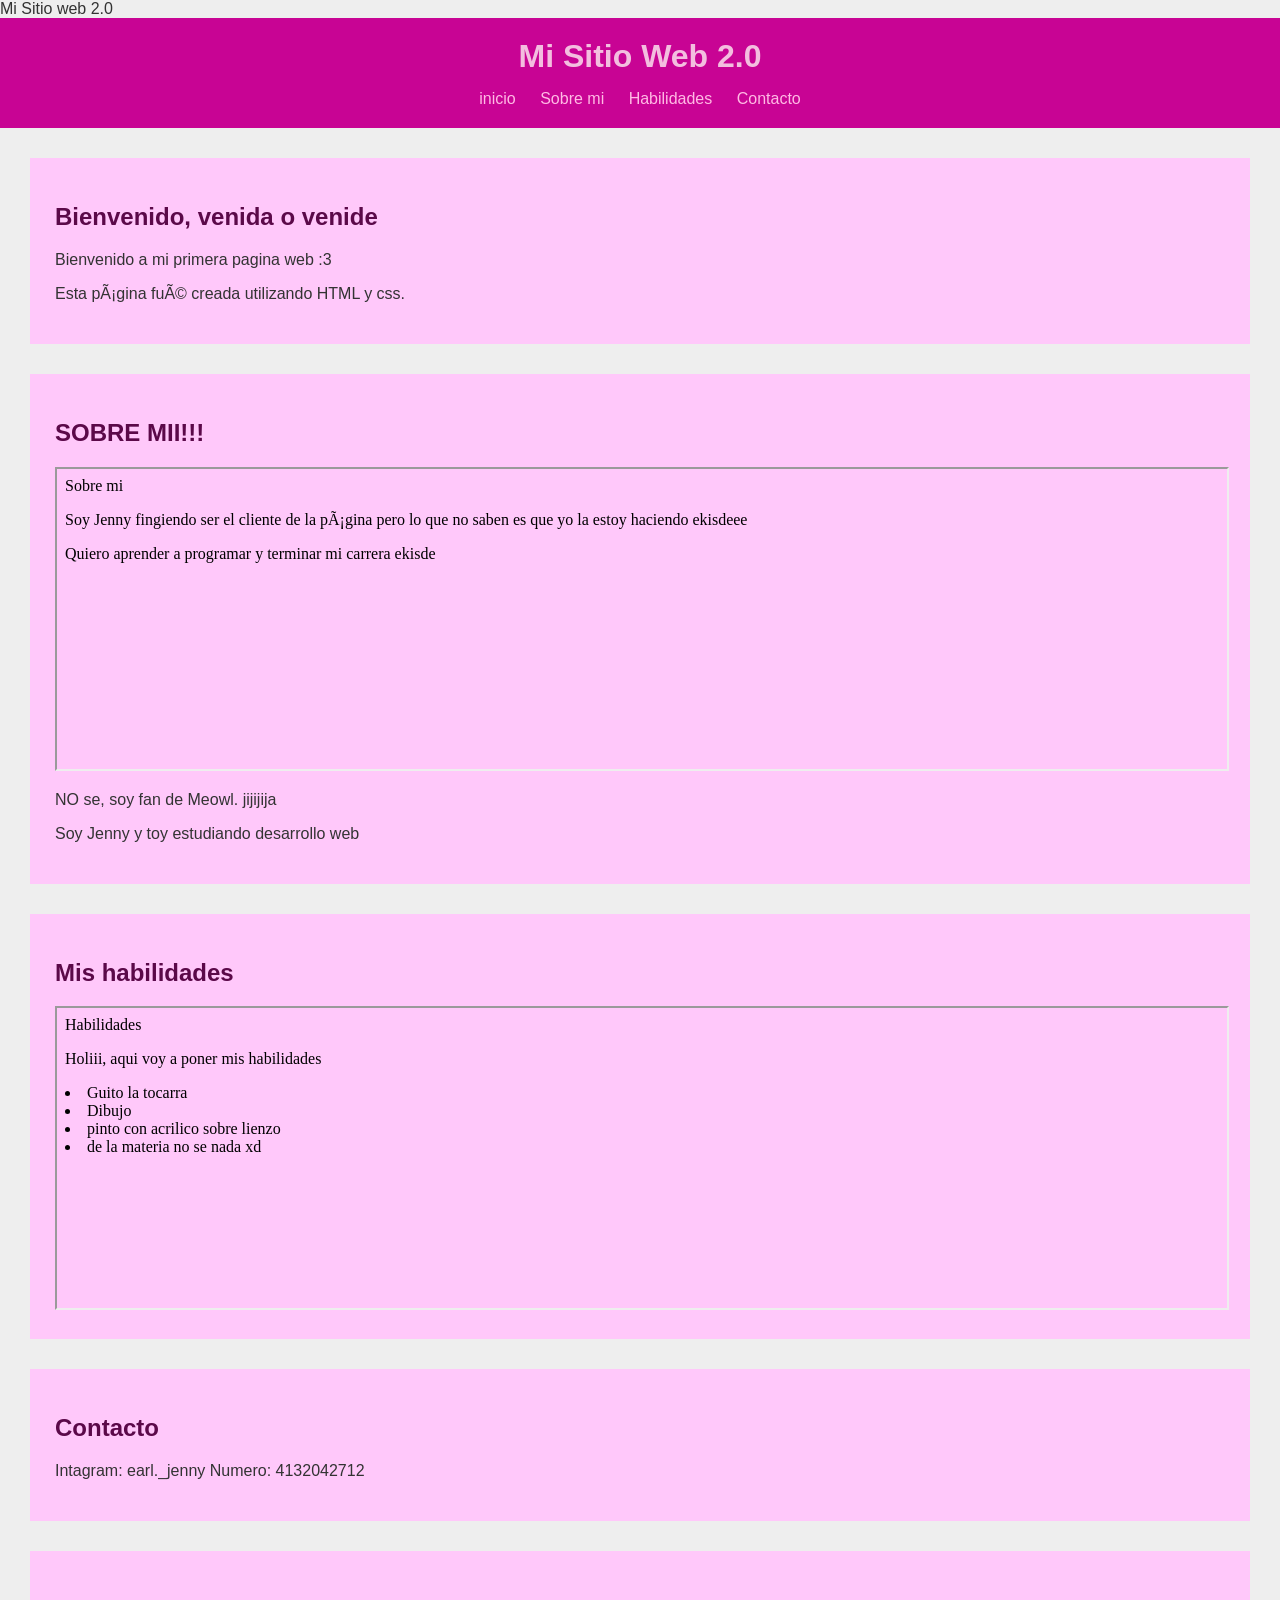
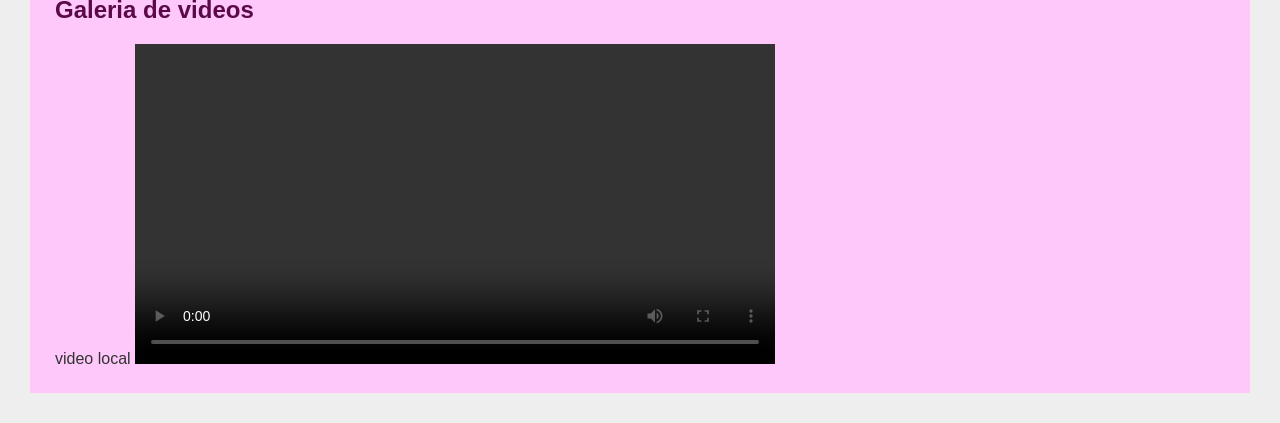
<file: Practica 3/index.html>
<!DOCTYPE html>
<html lang="es">
    <head>
        <meta charset="UFT-8">
        <meta name="viwport" content="widtm=devise-width, initial-scale=1.0">
        <tittle>Mi Sitio web 2.0</tittle>
        <link rel="stylesheet" href="style.css">
    </head>
    <body>
        <header>
            <h1>Mi Sitio Web 2.0</h1>
            <nav>
                <a href="#inicio">inicio</a>
                <a href="#Sobremi">Sobre mi</a>
                <a href="habil">Habilidades</a>
                <a href="#contacto">Contacto</a>
            </nav>
            
        </header>

        <main>
            <section id="inicio">
                <h2>Bienvenido, venida o venide</h2>
                <p>Bienvenido a mi primera pagina web :3

                </p>
                <p>Esta página fué creada utilizando HTML y css.

                </p>
            </section>

            <section id="Sobre-mi">
                <h2>SOBRE MII!!!</h2>

                <iframe
                src="aboutme.html"
                width="100%"
                height="300">
                </iframe>

            

                <p>
                    NO se, soy fan de Meowl. jijijija
                </p>

                <p>Soy Jenny y toy estudiando desarrollo web</p>

            </section>

            <section id="habilidades">
                <h2>Mis habilidades</h2>

                  <iframe
                  src="skills.html"
                  width="100%"
                  height="300">
                  </iframe>

                <u1>
            
                </u1>
            </section>

            <section id="contacto">
                <h2>Contacto</h2>

                <p>
                    Intagram:
                    earl._jenny
                    Numero:
                    4132042712                    
                </p>
                
            </section>

        </main>

        <section id="videos">
            <h2>Galeria de videos</h2>
            <div class="contenedor-videos">
                <!--OPCION1-->
                <div class="tarjeta-video">
                    video local
                    <video controls width="640">
                        <source src="meowl-soul.mp4" type="video/mp4">

                    </video>
                </div>
            </div>
        </section>
    </body>
</html>
</file>
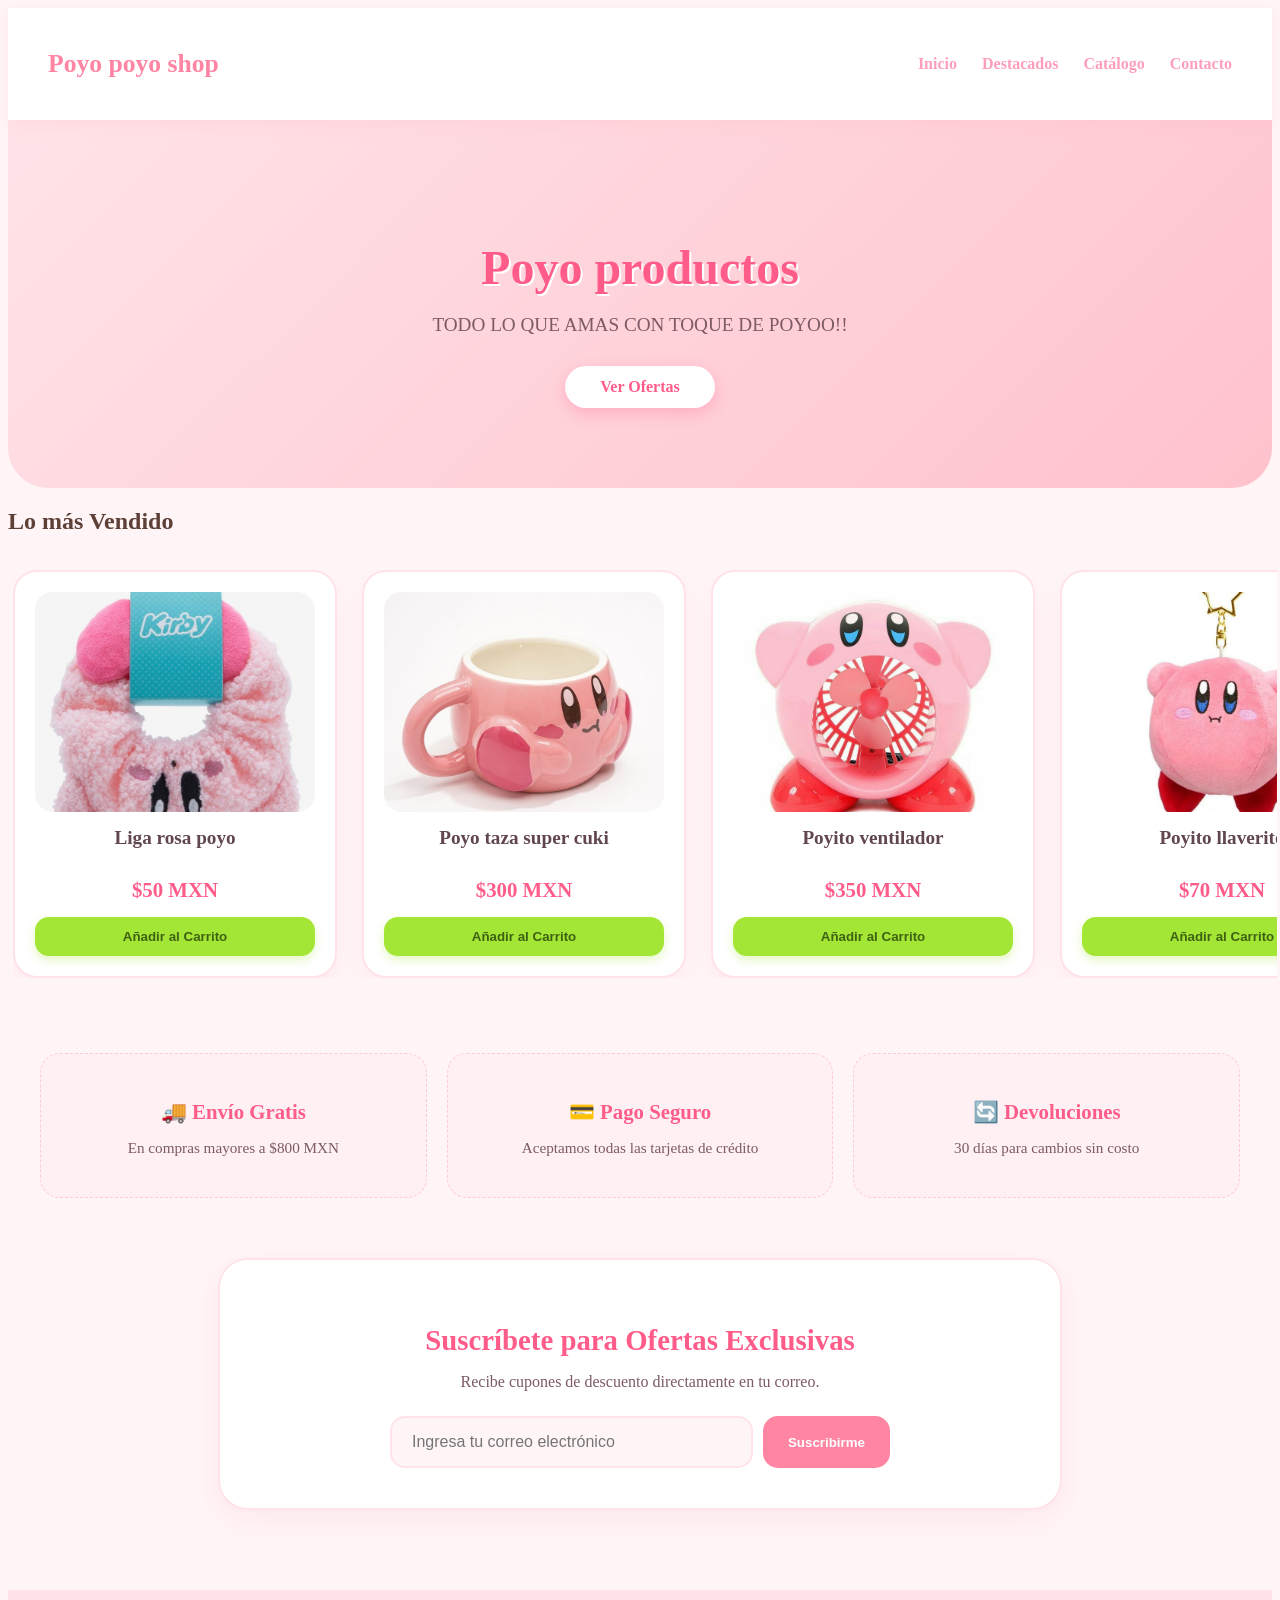
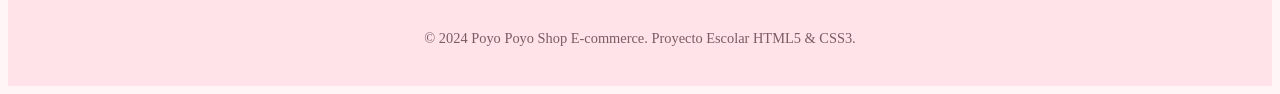
<file: practica 4/index.html>
<!DOCTYPE html>
<html lang="es">
<head>
    <meta charset="UTF-8">
    <meta name="viewport" content="width=device-width, initial-scale=1.0">
    <title>Poyo poyo shop - Ofertas Especiales!!</title>
    <link rel="stylesheet" href="styles/styles.css">
</head>
<body>

    <header>
        <div class="logo">
            <h2>Poyo poyo shop</h2>
        </div>
        <nav>
            <ul>
                <a href="#index.html">Inicio</a>
                <a href="#destacados">Destacados</a>
                <a href="views/productos.html">Catálogo</a>
                <a href="#contacto">Contacto</a>
            </ul>
        </nav>
    </header>

    <section id="inicio" class="hero">
        <div class="hero-texto">
            <h1>Poyo productos</h1>
            <p>TODO LO QUE AMAS CON TOQUE DE POYOO!!</p>
            <a href="#productos" class="btn-comprar">Ver Ofertas</a>
        </div>
    </section>

    <section id="destacados" class="seccion-carrusel">
        <h2>Lo más Vendido</h2>
        
        <div class="carrusel-wrapper">
            <div class="carrusel">
                <div class="tarjeta-carrusel">
                    <img src="poyo liga.jpeg" alt="Liga de poyo">
                    <h3>Liga rosa poyo</h3>
                    <p class="precio">$50 MXN</p>
                    <button class="btn-card">Añadir al Carrito</button>
                </div>

                <div class="tarjeta-carrusel">
                    <img src="poyo taza.jpeg" alt="Tacita de poyo">
                    <h3>Poyo taza super cuki</h3>
                    <p class="precio">$300 MXN</p>
                    <button class="btn-card">Añadir al Carrito</button>
                </div>

                <div class="tarjeta-carrusel">
                    <img src="ventilador.jpeg" alt="Ventilador poyito">
                    <h3>Poyito ventilador</h3>
                    <p class="precio">$350 MXN</p>
                    <button class="btn-card">Añadir al Carrito</button>
                </div>

                <div class="tarjeta-carrusel">
                    <img src="llaverito.jpeg" alt="llaverito super poyo">
                    <h3> Poyito llaverito</h3>
                    <p class="precio">$70 MXN</p>
                    <button class="btn-card">Añadir al Carrito</button>
                </div>

                <div class="tarjeta-carrusel">
                    <img src="bolsita.jpeg" alt="bolsita poyesca">
                    <h3>bolsita poyesca</h3>
                    <p class="precio">$300 MXN</p>
                    <button class="btn-card">Añadir al Carrito</button>

            </div>
        </div>
    </section>

    <section class="beneficios">
        <div class="beneficio-item">
            <h3>🚚 Envío Gratis</h3>
            <p>En compras mayores a $800 MXN</p>
        </div>
        <div class="beneficio-item">
            <h3>💳 Pago Seguro</h3>
            <p>Aceptamos todas las tarjetas de crédito</p>
        </div>
        <div class="beneficio-item">
            <h3>🔄 Devoluciones</h3>
            <p>30 días para cambios sin costo</p>
        </div>
    </section>

    <section id="contacto" class="contacto">
        <h2>Suscríbete para Ofertas Exclusivas</h2>
        <p>Recibe cupones de descuento directamente en tu correo.</p>
        <form class="formulario">
            <input type="email" placeholder="Ingresa tu correo electrónico" required>
            <button type="submit">Suscribirme</button>
        </form>
    </section>

    <footer>
        <p>&copy; 2024 Poyo Poyo Shop E-commerce. Proyecto Escolar HTML5 & CSS3.</p>
    </footer>

</body>
</html>
</file>
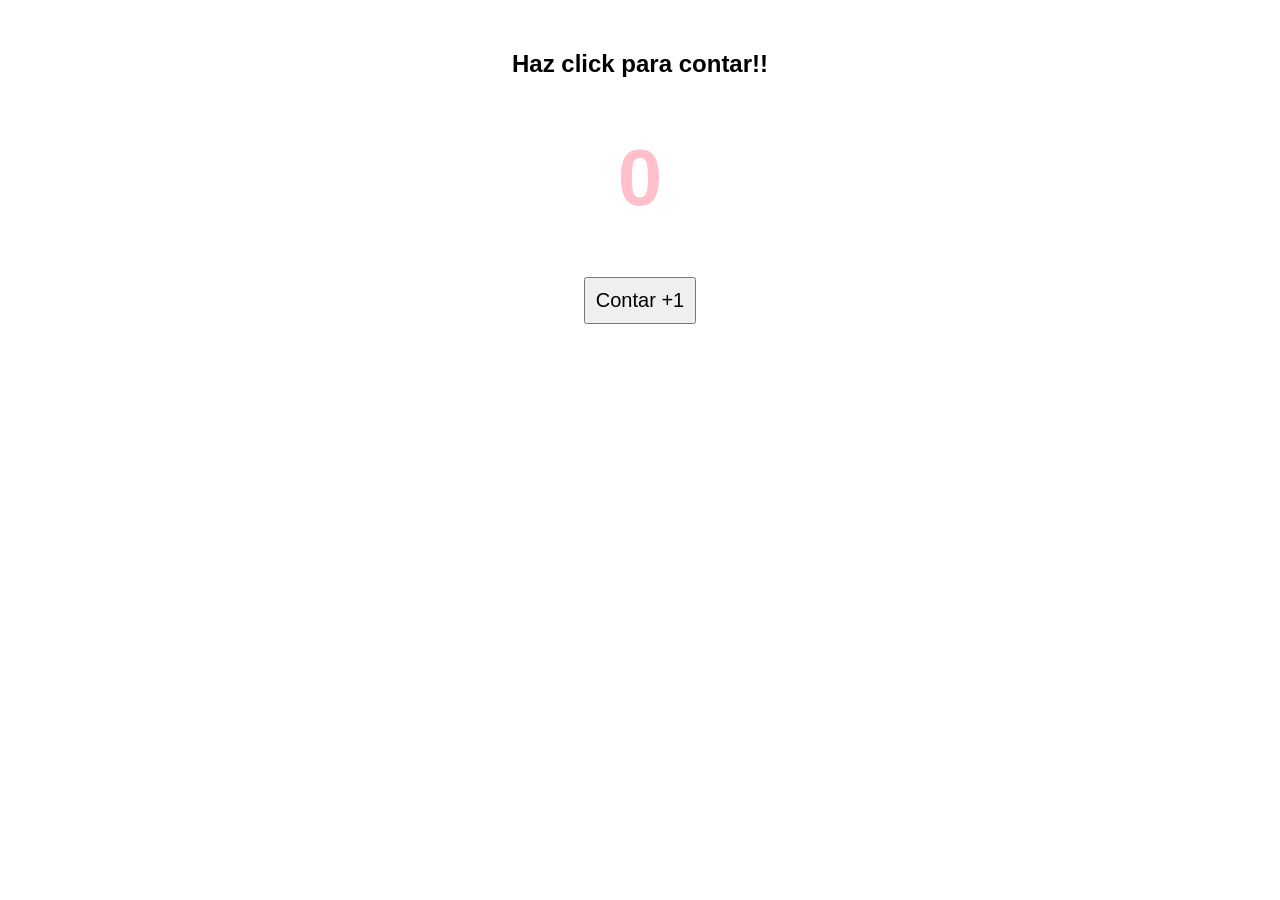
<file: Practica 5/index.html>
<!DOCTYPE html>
<html>
    <meta charset="UFT-8">
    <title>Mi primer contador</title>
    <style>
        body{
            text-align:center;
            font-family: Arial;
            margin-top: 50px;
        }
        h1{
            font-size: 80px;
            color: pink;
            margin: : 10px;
        }
        button{
            font-size: 20px;
            padding: 10px;
            cursor: pointer;
        }

    </style>
<head>
    <body>
        <h2>Haz click para contar!!</h2>
        <h1 id="numero">0</h1>
        <button onclick="sumar()">Contar +1</button>
        <!--PROGRAMACION-->
        <script>
            let contador= 0;
            function sumar() {
                contador = contador +1;
                document.getElementById('numero').textContent = contador;
            }
        </script>
    </body>
</head>
</html>
</file>
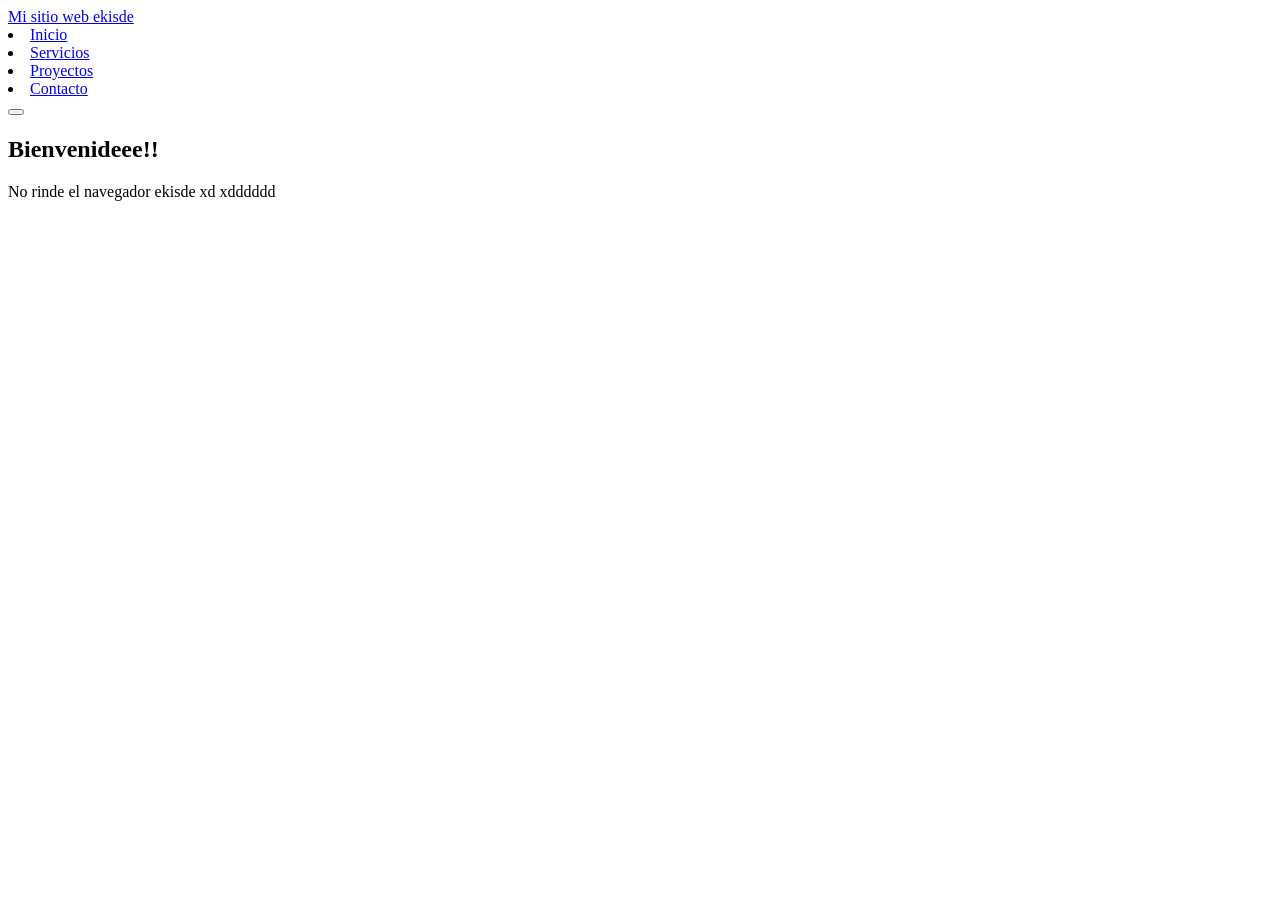
<file: practica 6/index.html>
<!DOCTYPE html>
<html lang="es">
    <head>
        <meta charset="UTF-8">
        <meta name="viewport" content="width=device-width, initial-scale=1.0">
        <title>Aplicación Web - navbar responsivo</title>
        <link rel="stylesheet" href="">

        <body>
            <!--Encabezado-->
            <header class="header">
                <nav class="navbar">
                    <a href="#" class="logo">Mi sitio web ekisde</a>
                    <!--Enlaces-->
                    <u1 clas="nav-menu" id="nav-menu">
                        <li class="nav-item"><a href="#inicio" class="nav-link">Inicio</a></li>
                        <li class="nav-item"><a href="#servicios" class="nav-item">Servicios</a></li>
                        <li class="nav-item"><a href="#proyectos" class="nav-link">Proyectos</a></li>
                        <li class="nav-item"><a href="#contacto" class="nav-link">Contacto</a></li>
                    </u1>

                    <!--Hamburgueso-->
                    <button class="hamburguer" id="hamburguer" aria-label="Abrir menu">
                        <span class="bar"></span>
                        <span class="bar"></span>
                        <span class="bar"></span>
                    </button>
                </nav>
            </header>

            <!--Contenido de la pagina-->
            <main class="Contenido">
                <section id="inicio">
                    <h1>Bienvenideee!!</h1>
                    <p>No rinde el navegador ekisde xd xdddddd</p>
                </section>
            </main>

            <script src="./js/script.js"></script>
        </body>
    </head>
</html>
</file>
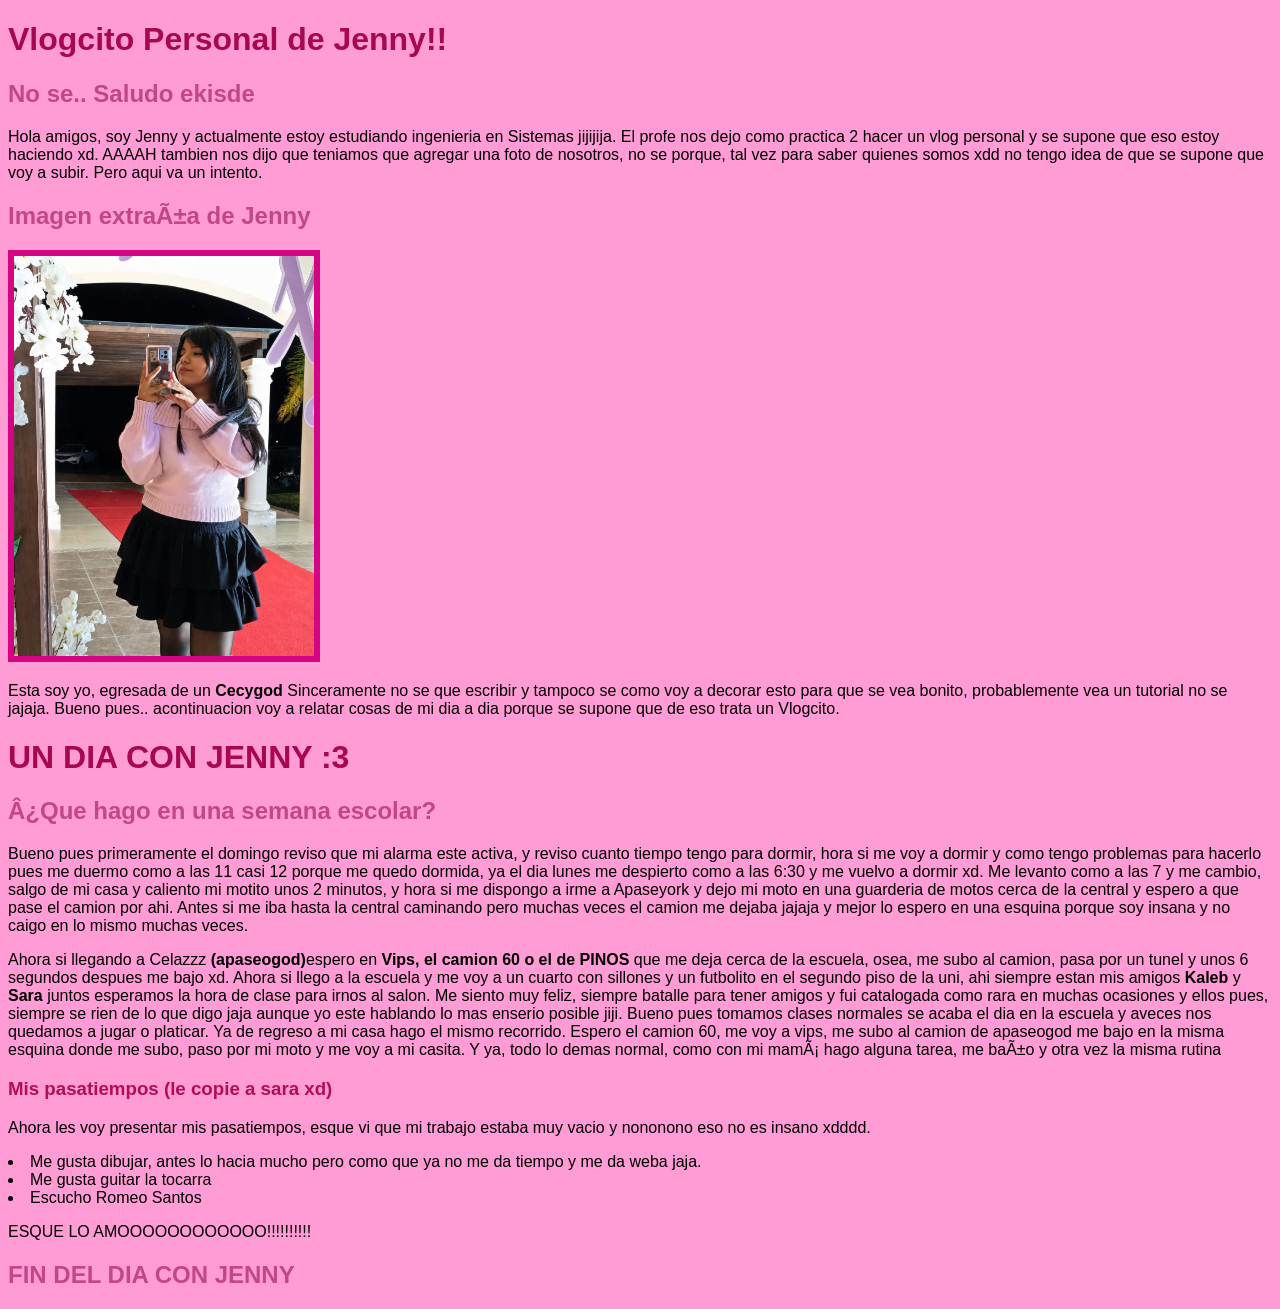
<file: Practica-2/index.html>
<!DOCTYPE html>
<html lang="es">
    <head>
        <meta charset="UFT-8">
        <title>Vlogcito</title>
        <link rel="stylesheet" href="style.css">
    </head>
    <body>
        <h1>Vlogcito Personal de Jenny!!</h1>
        <h2>No se.. Saludo ekisde</h2>
        <p>Hola amigos, soy Jenny y actualmente estoy estudiando ingenieria en Sistemas jijijija.
            El profe nos dejo como practica 2 hacer un vlog personal y se supone que eso estoy haciendo xd.
            AAAAH tambien nos dijo que teniamos que agregar una foto de nosotros, no se porque, tal vez para saber quienes somos xdd
            no tengo idea de que se supone que voy a subir. Pero aqui va un intento.
        </p>
        <h2>Imagen extraña de Jenny</h2>
        <img src="gogogo.jpeg"
              width="300"

              ></img>
    <p>Esta soy yo, egresada de un <strong>Cecygod</strong>
        Sinceramente no se que escribir y tampoco se como voy a decorar esto para que se vea bonito, probablemente vea
        un tutorial no se jajaja. Bueno pues.. acontinuacion voy a relatar cosas de mi dia a dia porque se supone que de eso
        trata un Vlogcito.</p>

        <h1>UN DIA CON JENNY :3</h1>
        <h2>¿Que hago en una semana escolar?</h2>
<p>Bueno pues primeramente el domingo reviso que mi alarma este activa, y reviso cuanto tiempo tengo para 
     dormir, hora si me voy a dormir y como tengo problemas para 
    hacerlo pues me duermo como a las 11 casi 12 porque me quedo dormida, ya el dia lunes me despierto como a las 6:30
    y me vuelvo a dormir xd. Me levanto como a las 7 y me cambio, salgo de mi casa y caliento mi motito unos 2 minutos, 
    y hora si me dispongo a irme a Apaseyork y dejo mi moto en una guarderia de motos cerca de la central y espero a que pase
    el camion por ahi. Antes si me iba hasta la central caminando pero muchas veces el camion me dejaba jajaja y mejor lo espero
    en una esquina porque soy insana y no caigo en lo mismo muchas veces.
</p>
<p>Ahora si llegando a Celazzz <strong>(apaseogod)</strong>espero en <strong>Vips, el camion 60 o el de PINOS</strong>
que me deja cerca de la escuela, osea, me subo al camion, pasa por un tunel y unos 6 segundos despues me bajo xd.
Ahora si llego a la escuela y me voy a un cuarto con sillones y un futbolito en el segundo piso de la uni,
ahi siempre estan mis amigos <strong>Kaleb</strong> y <strong>Sara</strong> juntos esperamos la hora de clase para irnos al salon.
Me siento muy feliz, siempre batalle para tener amigos y fui catalogada como rara en muchas ocasiones y ellos pues, 
siempre se rien de lo que digo jaja aunque yo este hablando lo mas enserio posible jiji. Bueno pues tomamos clases normales
se acaba el dia en la escuela y  aveces nos quedamos a jugar o platicar. Ya de regreso a mi casa hago el mismo recorrido.
Espero el camion 60, me voy a vips, me subo al camion de apaseogod me bajo en la misma esquina donde me subo, paso por 
mi moto y me voy a mi casita. Y ya, todo lo demas normal, como con mi mamá hago alguna tarea, me baño y otra vez la misma rutina</p>

<h3>Mis pasatiempos (le copie a sara xd)</h3>
<p>Ahora les voy  presentar mis pasatiempos, esque vi que mi trabajo estaba muy vacio y nononono eso no es insano xdddd.
    <u1>
        <li>Me gusta dibujar, antes lo hacia mucho pero como que ya no me da tiempo y me da weba jaja.</li>
        <li>Me gusta guitar la tocarra</li>
        <li>Escucho Romeo Santos</li>
        <p>ESQUE LO AMOOOOOOOOOOOO!!!!!!!!!!</p>
    </u1>
</p>
<h2>FIN DEL DIA CON JENNY</h2>
</body>
</html>
</file>
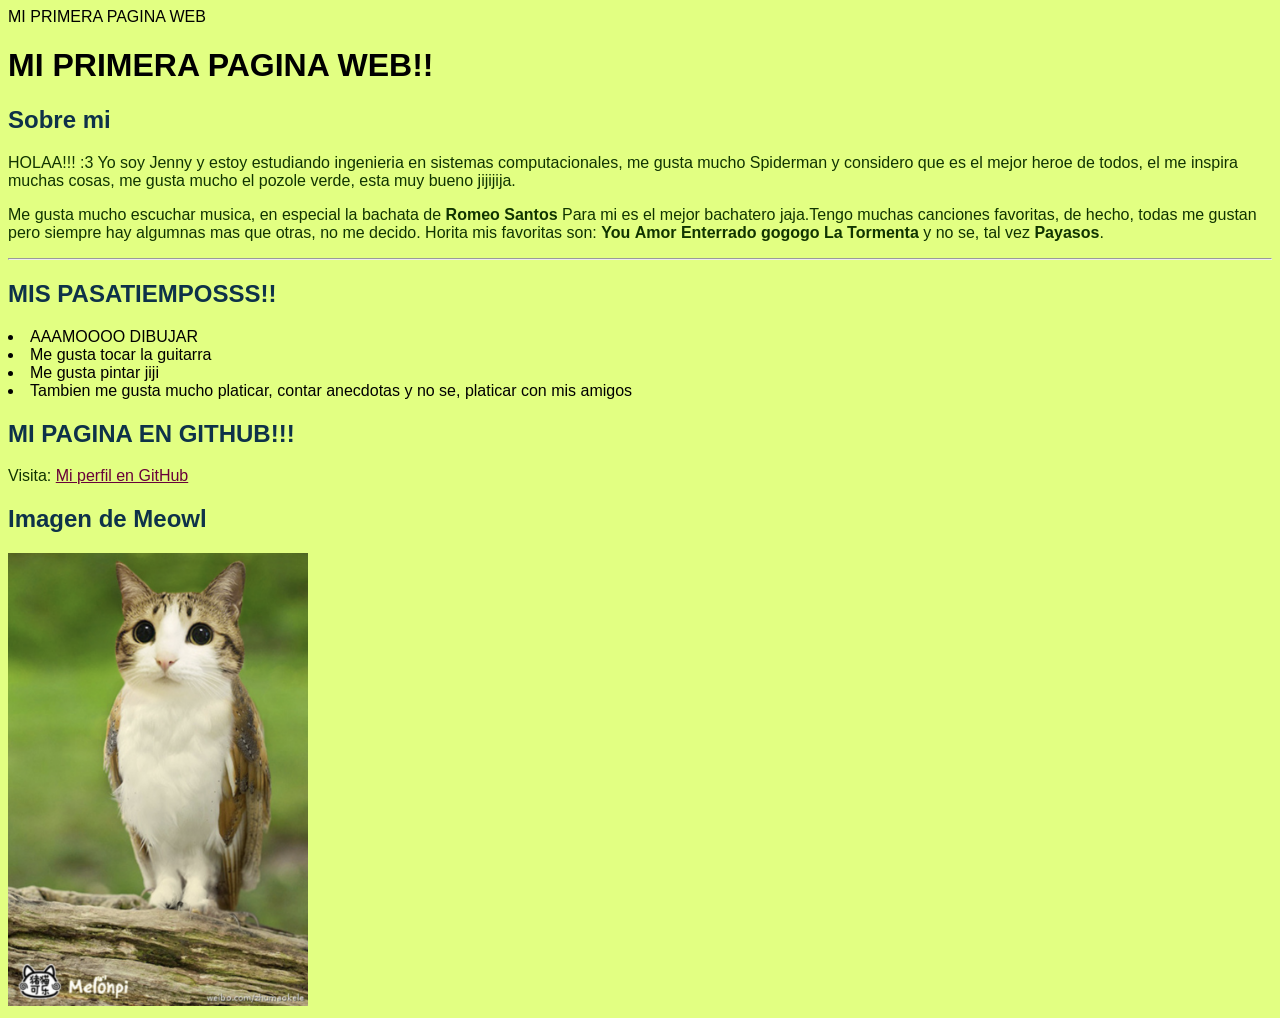
<file: Practica1/index.html>
<!DOCTYPE html>
<html lang="es"></html>
    <meta charset="UFT-8">
    <tittle>MI PRIMERA PAGINA WEB</tittle>
    <link rel="stylesheet" href="style.css">
</head>
<body>
    <h1>MI PRIMERA PAGINA WEB!!</h1>
    <h2>Sobre mi</h2>
    <p>
        HOLAA!!! :3 Yo soy Jenny y estoy estudiando ingenieria en sistemas computacionales, me gusta
        mucho Spiderman y considero que es el mejor heroe de todos, el me inspira muchas cosas, me 
        gusta mucho el pozole verde, esta muy bueno jijijija.
    </p>
    <p>
        Me gusta mucho escuchar musica, en especial la bachata de <strong>Romeo Santos</strong>
        Para mi es el mejor bachatero jaja.Tengo muchas canciones favoritas, de hecho, todas me gustan 
        pero siempre hay algumnas mas que otras, no me decido. Horita mis favoritas son: <strong>You</strong>
        <strong>Amor Enterrado gogogo</strong> <strong>La Tormenta</strong> y no se, tal vez <strong>Payasos</strong>.

    </p>
    <hr>
    <h2>MIS PASATIEMPOSSS!!</h2>
    <u1>
        <li>AAAMOOOO DIBUJAR</li>
        <li>Me gusta tocar la guitarra</li>
        <li>Me gusta pintar jiji</li>
        <li>Tambien me gusta mucho platicar, contar anecdotas y no se, platicar con mis amigos</li>

    </u1>
    <h2>MI PAGINA EN GITHUB!!!</h2>
    <p>
        Visita:
        <a href="https://github.com/Jenny" target="_blank">Mi perfil en GitHub</a>

    </p>
    <h2>Imagen de Meowl</h2>
    <img src= "imagenes/imgmeowl.png" 
         alt="https://i.pinimg.com/1200x/48/20/0d/48200df8a9b16dce012b8d47e67f603a.jpg"
         width="300">

</body>
</html>
</file>
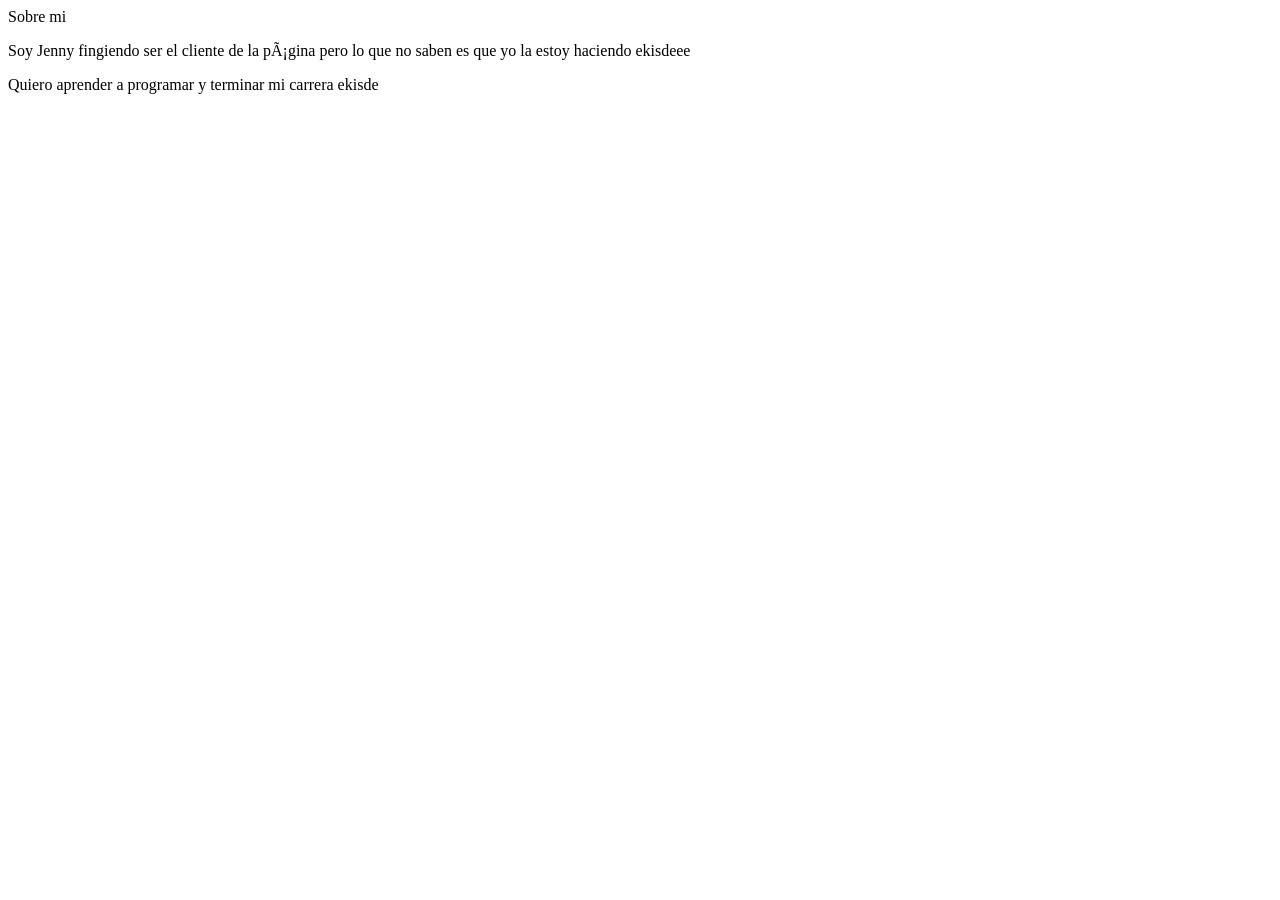
<file: Practica 3/aboutme.html>
<!DOCTYPE html>
<html lang="es">
    <head>
        <meta charset="UFT-8">
        <tittle>Sobre mi</tittle>
    </head>
    <body>
        <p>Soy Jenny fingiendo ser el cliente de la página pero lo que no saben es que yo
            la estoy haciendo ekisdeee
        </p>

        <p>Quiero aprender a programar y terminar mi carrera ekisde</p>
    </body>
</html>
</file>
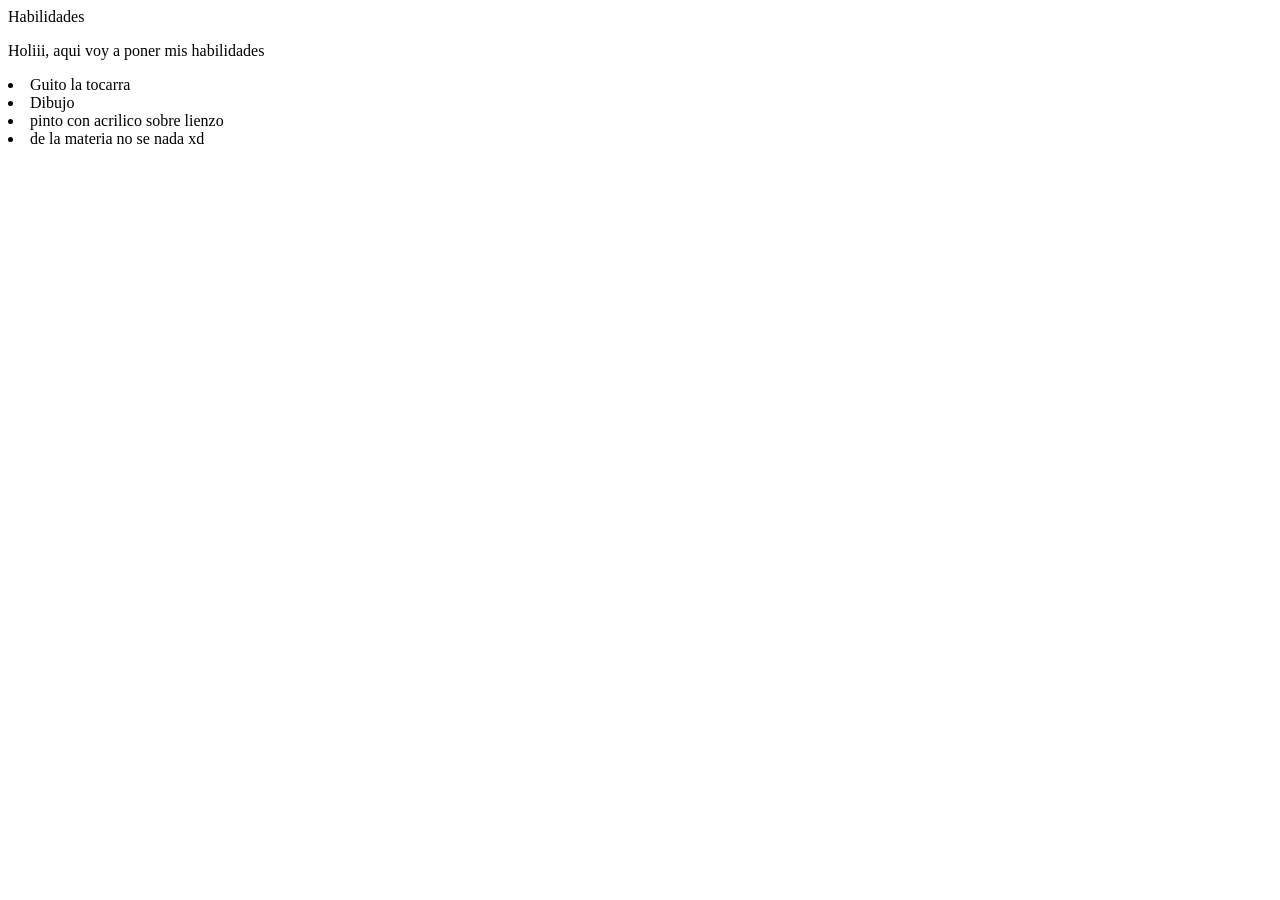
<file: Practica 3/skills.html>
<!DOCTYPE html>
<html lag="es">
    <head>
        <meta charset="UFT-8">
        <tittle>Habilidades</tittle>
    </head>

    <body>
            <p>Holiii, aqui voy a poner mis habilidades</p>
            
            <u1>
                <li>Guito la tocarra</li>

                <li>Dibujo</li>

                <li>pinto con acrilico sobre lienzo</li>

                <li>de la materia no se nada xd</li>

            </u1>
        </body>
</html>
</file>
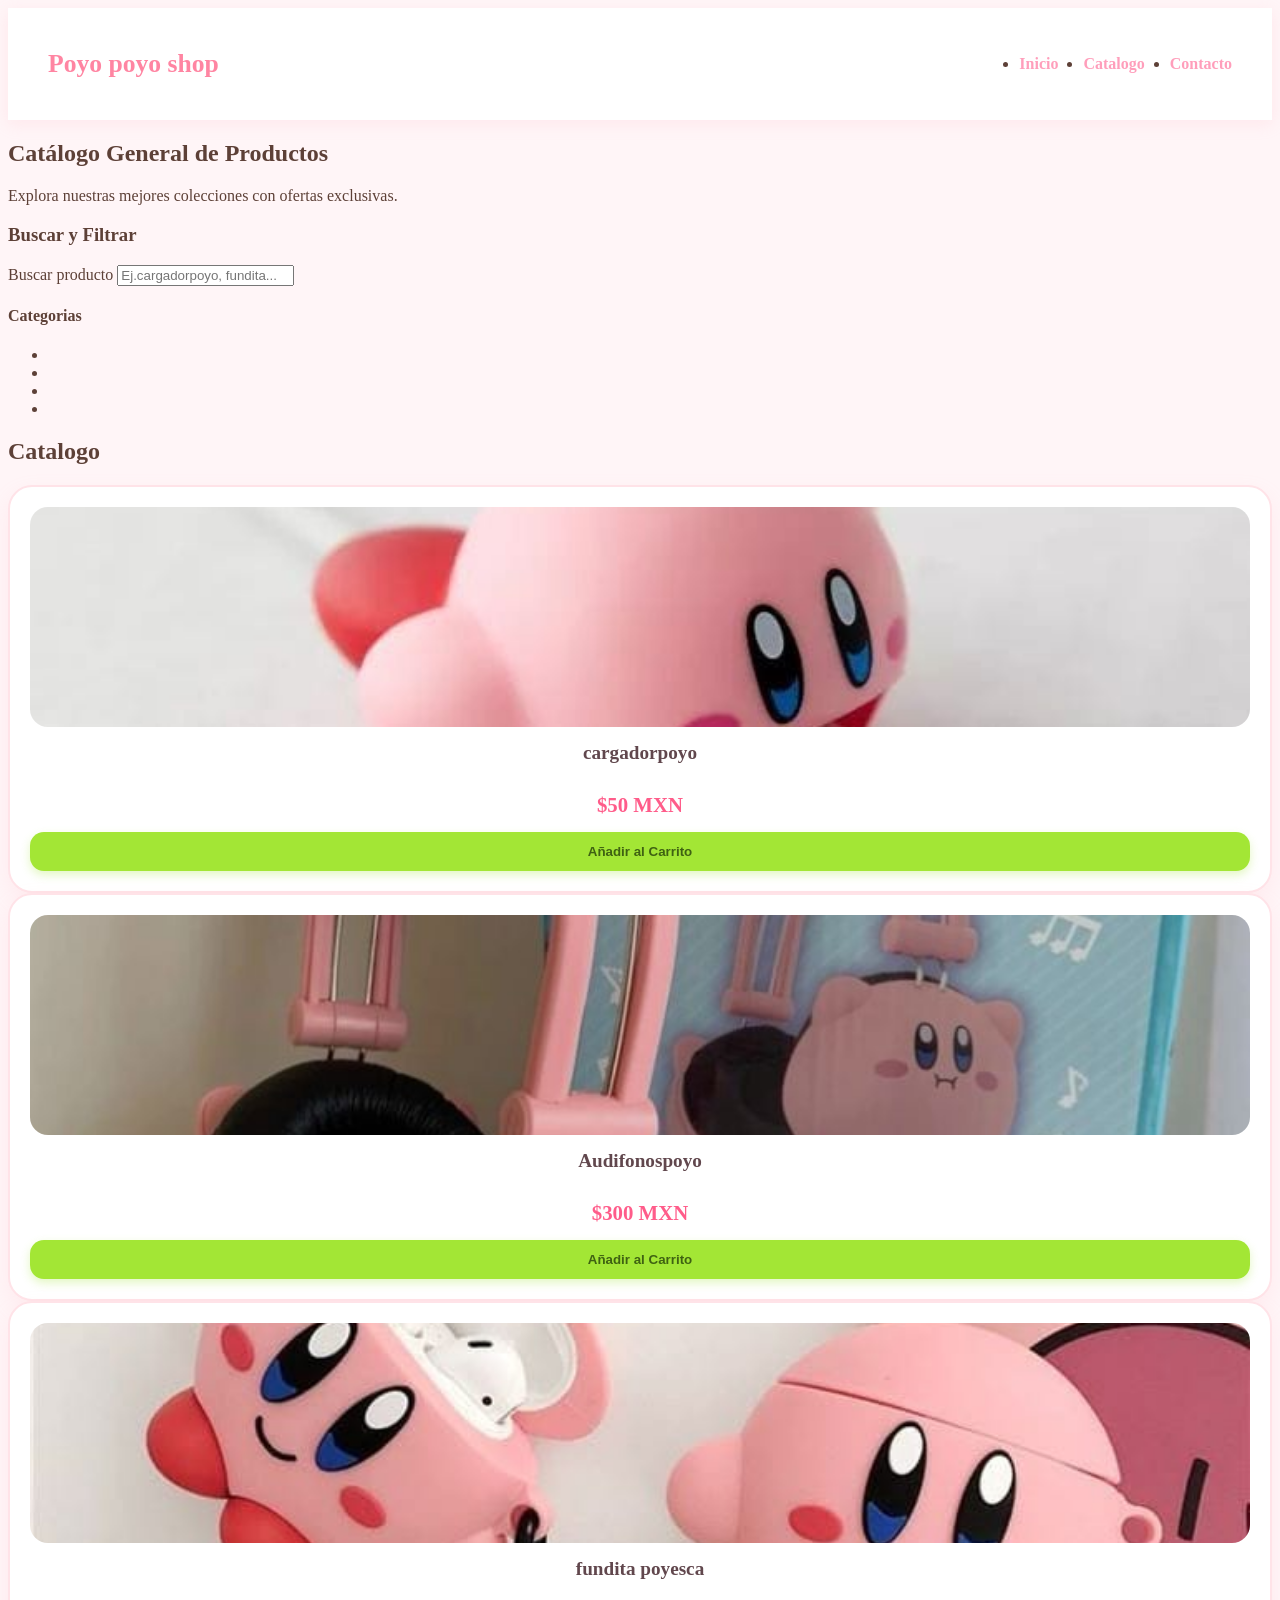
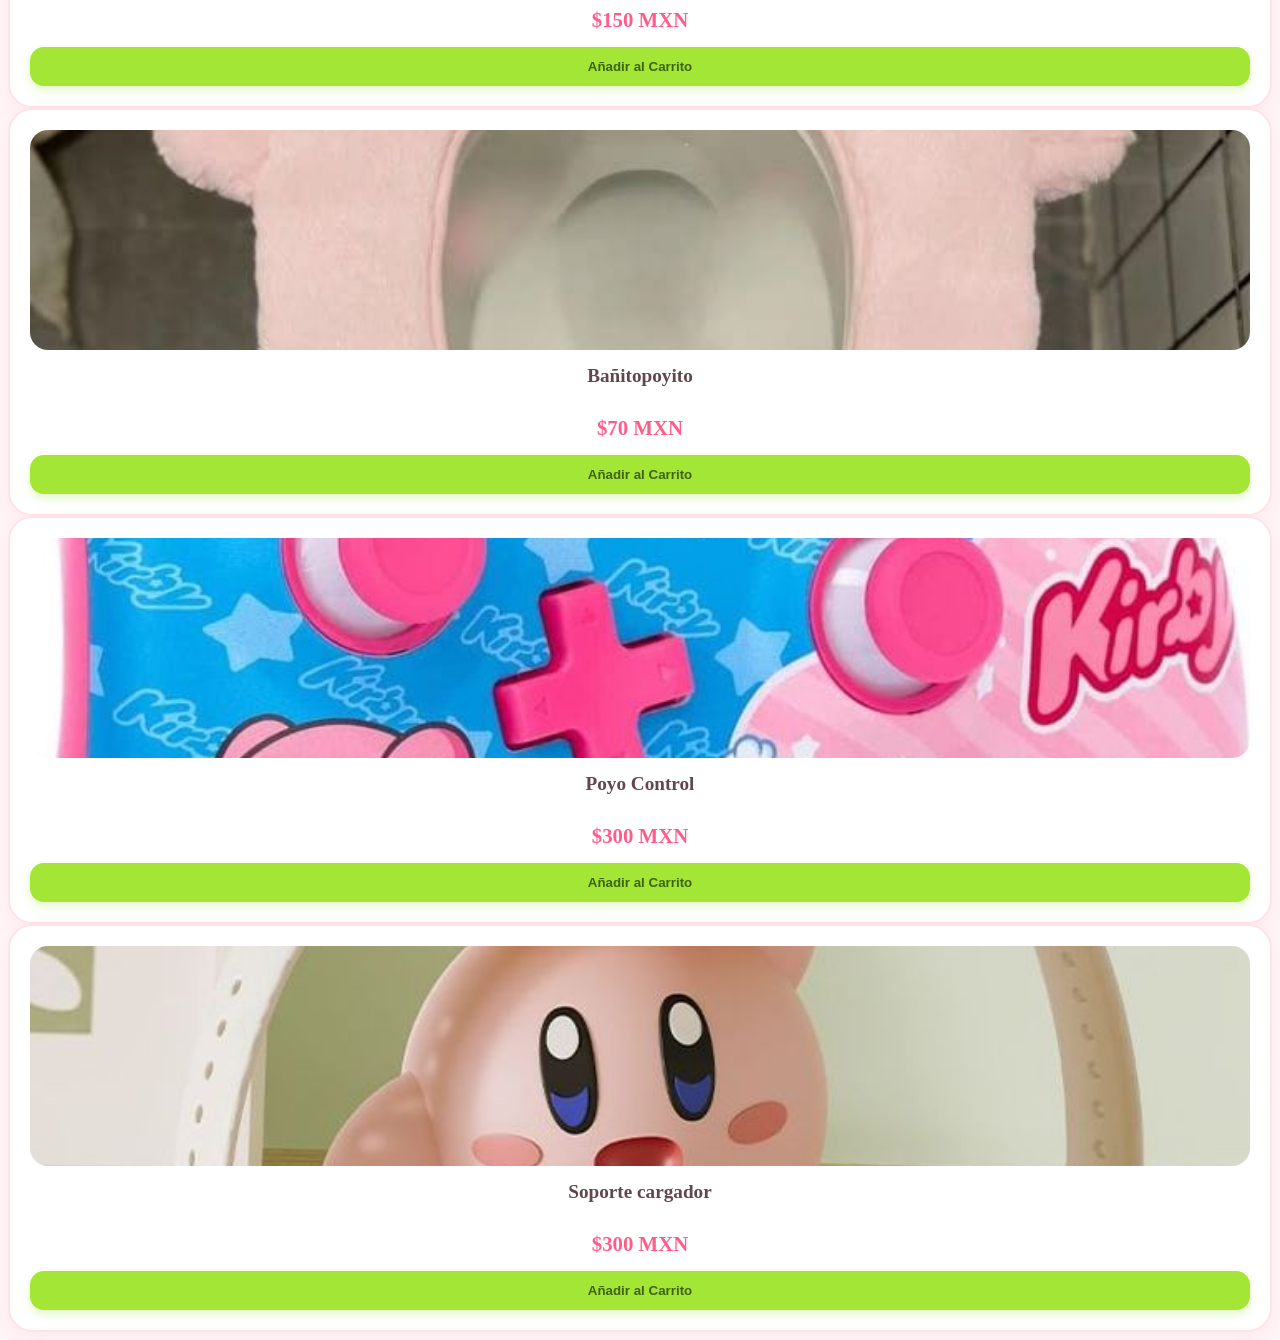
<file: practica 4/views/productos.html>
<!DOCTYPE html>
<html lang="en">
<head>
    <meta charset="UTF-8">
    <meta name="viewport" content="width=device-width, initial-scale=1.0">
    <title>Poyo poyo Shop-Catalogo</title>
    <link rel="stylesheet" href="../styles/styles.css">
</head>
<body>
    
    <header>
        <div class="logo">
            <h2>Poyo poyo shop</h2>
        </div>
        <nav>
            <ul>
                <li><a href="../index.html">Inicio</a></li>
                <li><a href="productos.html">Catalogo</a></li>
                <li><a href="../index.html">Contacto</a></li>
            </ul>
        </nav>
    </header>

    <section class="banner-catalogo">
        <h1>Catálogo General de Productos</h1>
        <p>Explora nuestras mejores colecciones con ofertas exclusivas.</p>
    </section>

    <main id="Catalogo" class="contenedor-catalogo">

        <aside class="filtros">
            <h3>Buscar y Filtrar</h3>

            <div class="grupo-filtro">
                <label for="buscar">Buscar producto</label>
                <input type="text" id="buscar" placeholder="Ej.cargadorpoyo, fundita...">
            </div>

            <div class="grupo-filtro">
                <h4>Categorias</h4>
                <ul>
                    <li><a href="#Todos los productos"></a></li>
                    <li><a href="#Accesorios"></a></li>
                    <li><a href="#Calzado"></a></li>
                    <li><a href="#electronica"></a></li>
                </ul>
                </div>
        </aside>
    </main>

    <section id="Catalogo" class="seccion-carrusel">
        <h2>Catalogo</h2>
        
            <div class="galeria-productos"></div>
                <div class="tarjeta-carrusel">
                    <img src="adorno de cargador.jpeg">
                    <h3>cargadorpoyo</h3>
                    <p class="precio">$50 MXN</p>
                    <button class="btn-card">Añadir al Carrito</button>
                </div>

                <div class="tarjeta-carrusel">
                    <img src="audifonos poyo.jpeg">
                    <h3>Audifonospoyo</h3>
                    <p class="precio">$300 MXN</p>
                    <button class="btn-card">Añadir al Carrito</button>
                </div>

                <div class="tarjeta-carrusel">
                    <img src="funda de audifonos.jpeg" alt="Ventilador poyito">
                    <h3>fundita poyesca</h3>
                    <p class="precio">$150 MXN</p>
                    <button class="btn-card">Añadir al Carrito</button>
                </div>

                <div class="tarjeta-carrusel">
                    <img src="funda pa baño xd.jpeg" alt="llaverito super poyo">
                    <h3> Bañitopoyito</h3>
                    <p class="precio">$70 MXN</p>
                    <button class="btn-card">Añadir al Carrito</button>
                </div>

                <div class="tarjeta-carrusel">
                    <img src="poyo control.jpeg" alt="bolsita poyesca">
                    <h3>Poyo Control</h3>
                    <p class="precio">$300 MXN</p>
                    <button class="btn-card">Añadir al Carrito</button>

            </div>

            <div class="tarjeta-carrusel">
                    <img src="soporte cargador.jpeg" alt="bolsita poyesca">
                    <h3>Soporte cargador</h3>
                    <p class="precio">$300 MXN</p>
                    <button class="btn-card">Añadir al Carrito</button>

                    </div>

    </section>
    
</body>
</html>
</file>
<file: Practica 3/style.css>
body {

    margin: 0;

    font-family: Arial, sans-serif;

    background-color: #eeeeee;

    color: #333333;
}


header {

    background-color: #c80494;

    color: rgb(243, 190, 223);

    padding: 20px;

    text-align: center;
}


header h1 {

    margin: 0 0 15px 0;

}


nav a {

    color: rgb(255, 186, 228);

    text-decoration: none;

    margin: 0 10px;

}


nav a:hover {

    text-decoration: underline;

}


section {

    background-color: rgb(255, 200, 250);

    margin: 30px;

    padding: 25px;

}


section h2 {

    color: #5b0949;

}


footer {

    background-color: #571d43;

    color: white;

    text-align: center;

    padding: 15px;

}
</file>
<file: practica 4/styles/styles.css>
{
  margin: 0;
  padding: 0;
  box-sizing: border-box;
  font-family: 'Fredoka', sans-serif;
}

body {
  background-color: #fff5f7;
  color: #5d4037;
}

header {
  background-color: #ffffff;
  padding: 20px 40px;
  display: flex;
  justify-content: space-between;
  align-items: center;
  box-shadow: 0 4px 15px rgba(255, 182, 193, 0.2);
  position: sticky;
  top: 0;
  z-index: 100;
}

.logo h2 {
  color: #ff85a2;
  font-weight: 700;
  font-size: 1.6rem;
}

nav ul {
  display: flex;
  gap: 25px;
}

nav ul a {
  text-decoration: none;
  color: #ff9ebb;
  font-weight: 600;
  transition: color 0.3s;
}

nav ul a:hover {
  color: #ff5c8a;
}

.hero {
  background: linear-gradient(135deg, #ffe3e8 0%, #ffc2cd 100%);
  padding: 80px 20px;
  text-align: center;
  border-bottom-left-radius: 40px;
  border-bottom-right-radius: 40px;
}

.hero-texto h1 {
  font-size: 3rem;
  color: #ff5c8a;
  margin-bottom: 10px;
  text-shadow: 2px 2px 0px #ffffff;
}

.hero-texto p {
  font-size: 1.2rem;
  color: #7d5a64;
  margin-bottom: 30px;
  font-weight: 500;
}

.btn-comprar {
  display: inline-block;
  background-color: #ffffff;
  color: #ff5c8a;
  padding: 12px 35px;
  border-radius: 25px;
  text-decoration: none;
  font-weight: 700;
  box-shadow: 0 5px 15px rgba(255, 92, 138, 0.3);
  transition: transform 0.2s, background-color 0.2s;
}

.btn-comprar:hover {
  transform: scale(1.05);
  background-color: #fff0f3;
}


.carrusel-global {
  position: relative;
  display: flex;
  align-items: center;
  max-width: 1250px;
  margin: 60px auto;
  padding: 0 60px;
}

.carrusel-wrapper {
  width: 100%;
  overflow: hidden;
  padding: 15px 5px;
}

.carrusel {
  display: flex;
  gap: 25px;
  overflow-x: auto;
  scroll-snap-type: x mandatory;
  scroll-behavior: smooth;
  scrollbar-width: none; 
}

.carrusel::-webkit-scrollbar {
  display: none;
}

.tarjeta-carrusel {
  flex: 0 0 280px;
  scroll-snap-align: start;
  background: #ffffff;
  border: 2px solid #ffe3e8;
  border-radius: 24px;
  padding: 20px;
  box-shadow: 0 8px 20px rgba(255, 182, 193, 0.15);
  display: flex;
  flex-direction: column;
  align-items: center;
  text-align: center;
  transition: transform 0.3s;
}

.tarjeta-carrusel:hover {
  transform: translateY(-5px);
  border-color: #ffb6c1;
}

.tarjeta-carrusel img {
  width: 100%;
  height: 220px;
  object-fit: cover;
  border-radius: 18px;
  background-color: #fff0f3;
}

.tarjeta-carrusel h3 {
  font-size: 1.2rem;
  color: #61474d;
  margin: 15px 0 8px 0;
  font-weight: 600;
}

.precio {
  font-size: 1.3rem;
  font-weight: 700;
  color: #ff5c8a;
  margin-bottom: 15px;
}

.btn-card {
  width: 100%;
  padding: 12px;
  background-color: #a3e635;
  color: #3f6212;
  font-weight: 700;
  border: none;
  border-radius: 14px;
  cursor: pointer;
  box-shadow: 0 4px 10px rgba(163, 230, 53, 0.3);
  margin-top: auto;
  transition: background-color 0.2s, transform 0.1s;
}

.btn-card:hover {
  background-color: #86efac;
  transform: scale(1.02);
}



.prev { left: 5px; }
.next { right: 5px; }


.beneficios {
  display: flex;
  justify-content: space-around;
  flex-wrap: wrap;
  gap: 20px;
  max-width: 1200px;
  margin: 60px auto;
  padding: 0 20px;
}

.beneficio-item {
  background-color: #fff0f3;
  padding: 25px;
  border-radius: 20px;
  text-align: center;
  flex: 1;
  min-width: 250px;
  border: 1px dashed #ffcbd5;
}

.beneficio-item h3 {
  color: #ff5c8a;
  margin-bottom: 8px;
  font-size: 1.3rem;
}

.beneficio-item p {
  color: #7d5a64;
  font-size: 0.95rem;
}

.contacto {
  background-color: #ffffff;
  max-width: 800px;
  margin: 60px auto;
  padding: 40px 20px;
  border-radius: 30px;
  text-align: center;
  box-shadow: 0 10px 30px rgba(255, 182, 193, 0.2);
  border: 2px solid #ffe3e8;
}

.contacto h2 {
  color: #ff5c8a;
  margin-bottom: 10px;
  font-size: 1.8rem;
}

.contacto p {
  color: #7d5a64;
  margin-bottom: 25px;
}

.formulario {
  display: flex;
  gap: 10px;
  max-width: 500px;
  margin: 0 auto;
}

.formulario input {
  flex: 1;
  padding: 15px 20px;
  border: 2px solid #ffe3e8;
  border-radius: 15px;
  outline: none;
  font-size: 1rem;
  background-color: #fff5f7;
  color: #5d4037;
}

.formulario input:focus {
  border-color: #ff85a2;
}

.formulario button {
  background-color: #ff85a2;
  color: white;
  border: none;
  padding: 0 25px;
  border-radius: 15px;
  font-weight: 700;
  cursor: pointer;
  transition: background-color 0.2s;
}

.formulario button:hover {
  background-color: #ff5c8a;
}

footer {
  background-color: #ffe3e8;
  text-align: center;
  padding: 25px;
  margin-top: 80px;
  color: #7d5a64;
  font-weight: 500;
  font-size: 0.9rem;
}

.contene
</file>
<file: Practica-2/style.css>
body {  
    background-color: rgb(255, 155, 213);
    font-family: Arial;
}

h1 { color: rgb(167, 7, 79);
}

h2 {
    color: rgb(194, 71, 137);
}

p { 
    color: black;
}

a{ 
    color: rgb(67, 18, 112);
}

img {
    border: 6px solid rgb(212, 4, 132);
}
h3 {
    color: rgb(178, 14, 85);
}
</file>
<file: Practica1/style.css>
body {

    background-color:rgb(226, 255, 130);
    font-family: Arial;
}

h1{
    color: rgb(0, 0, 0);
}
h2{
    color: rgb(14, 50, 73);
}

p{
    color: rgb(16, 52, 0);
}

a{
    color: rgb(105, 2, 57);

}

img{
    color: rgb(255, 218, 238);
}
</file>
